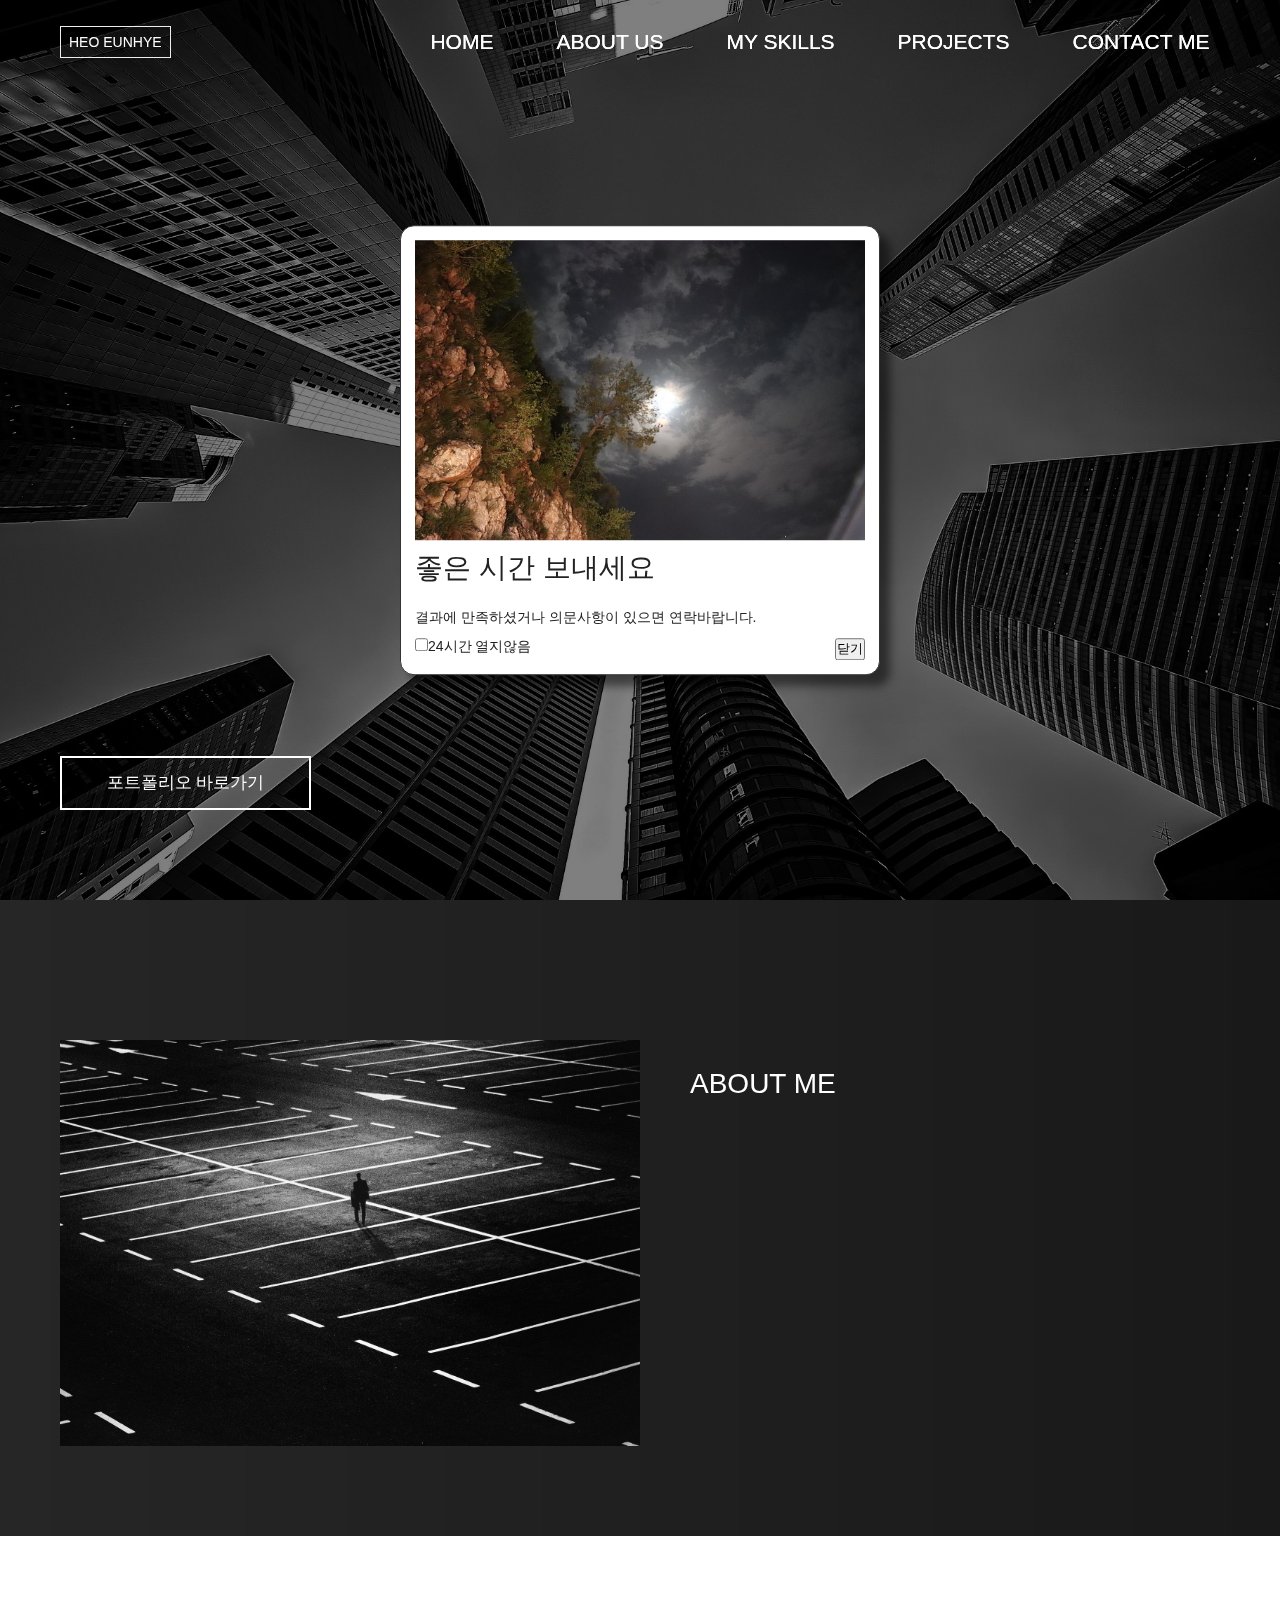
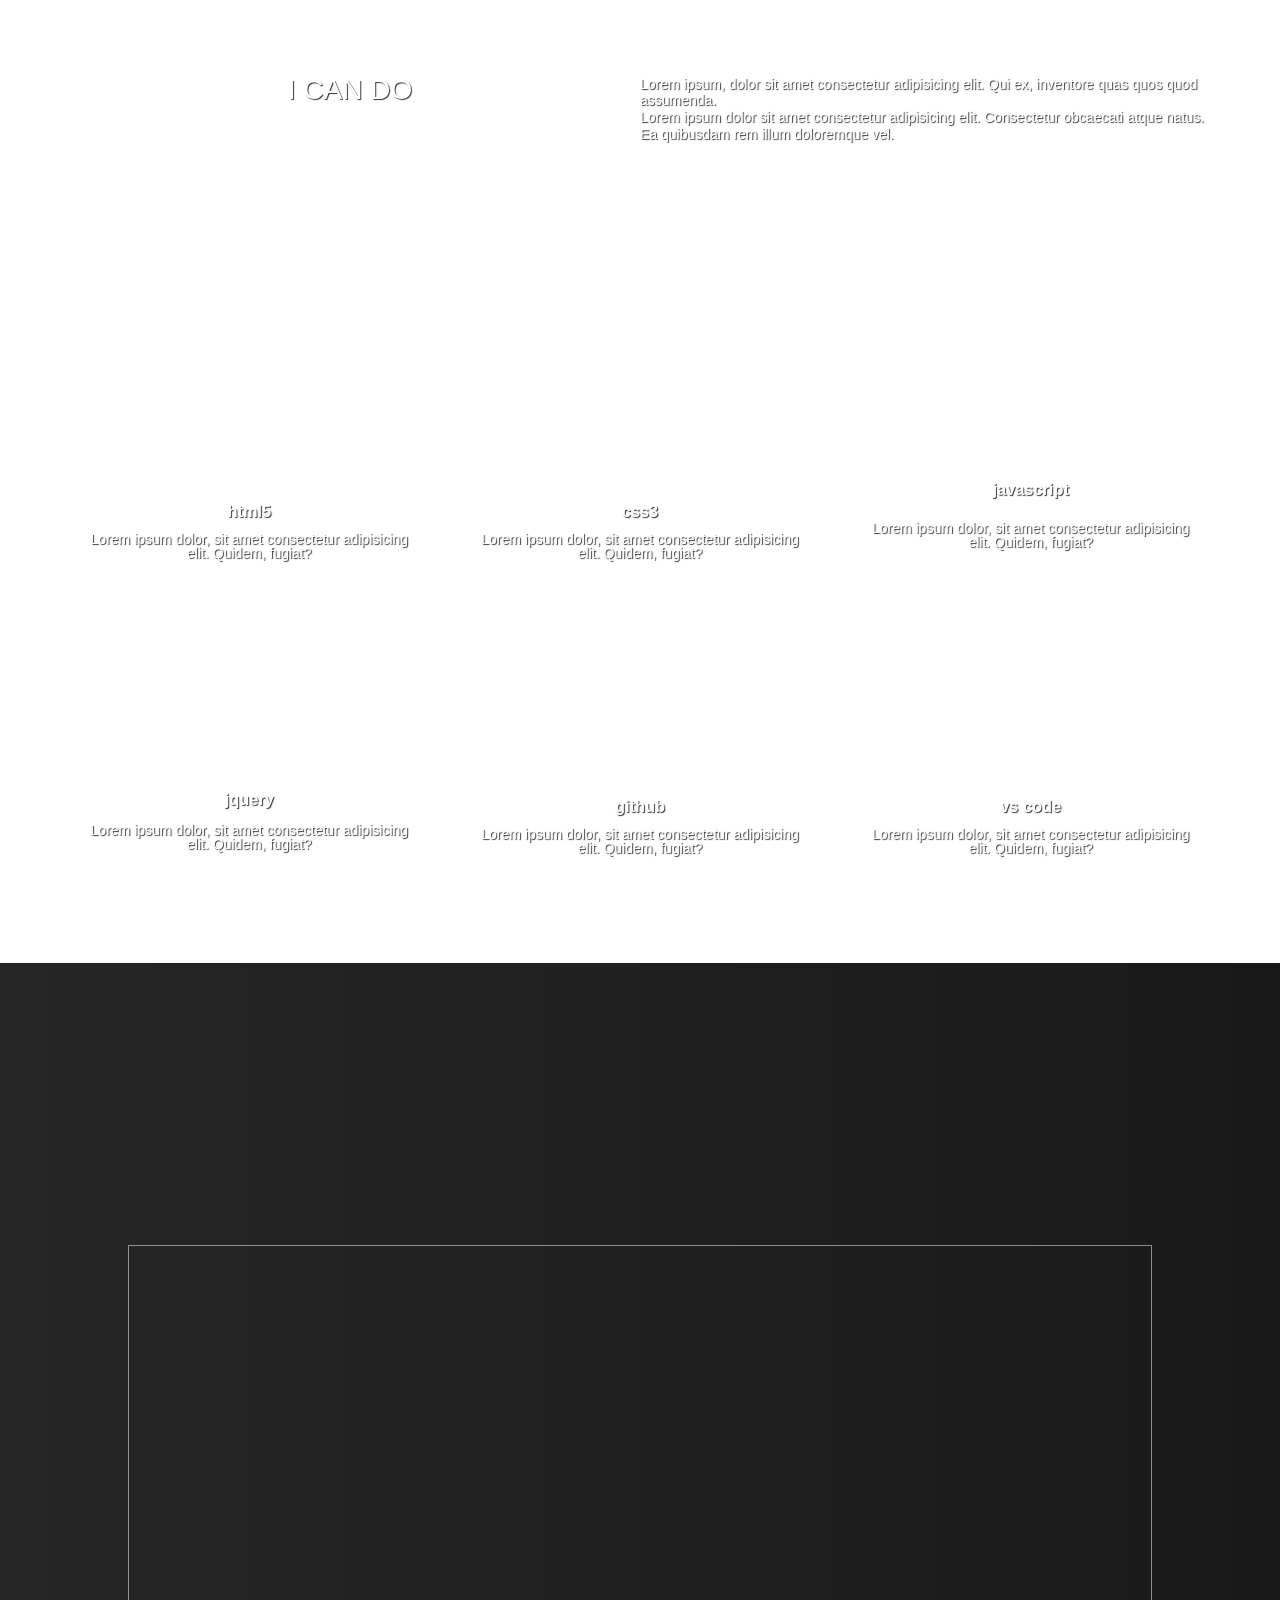
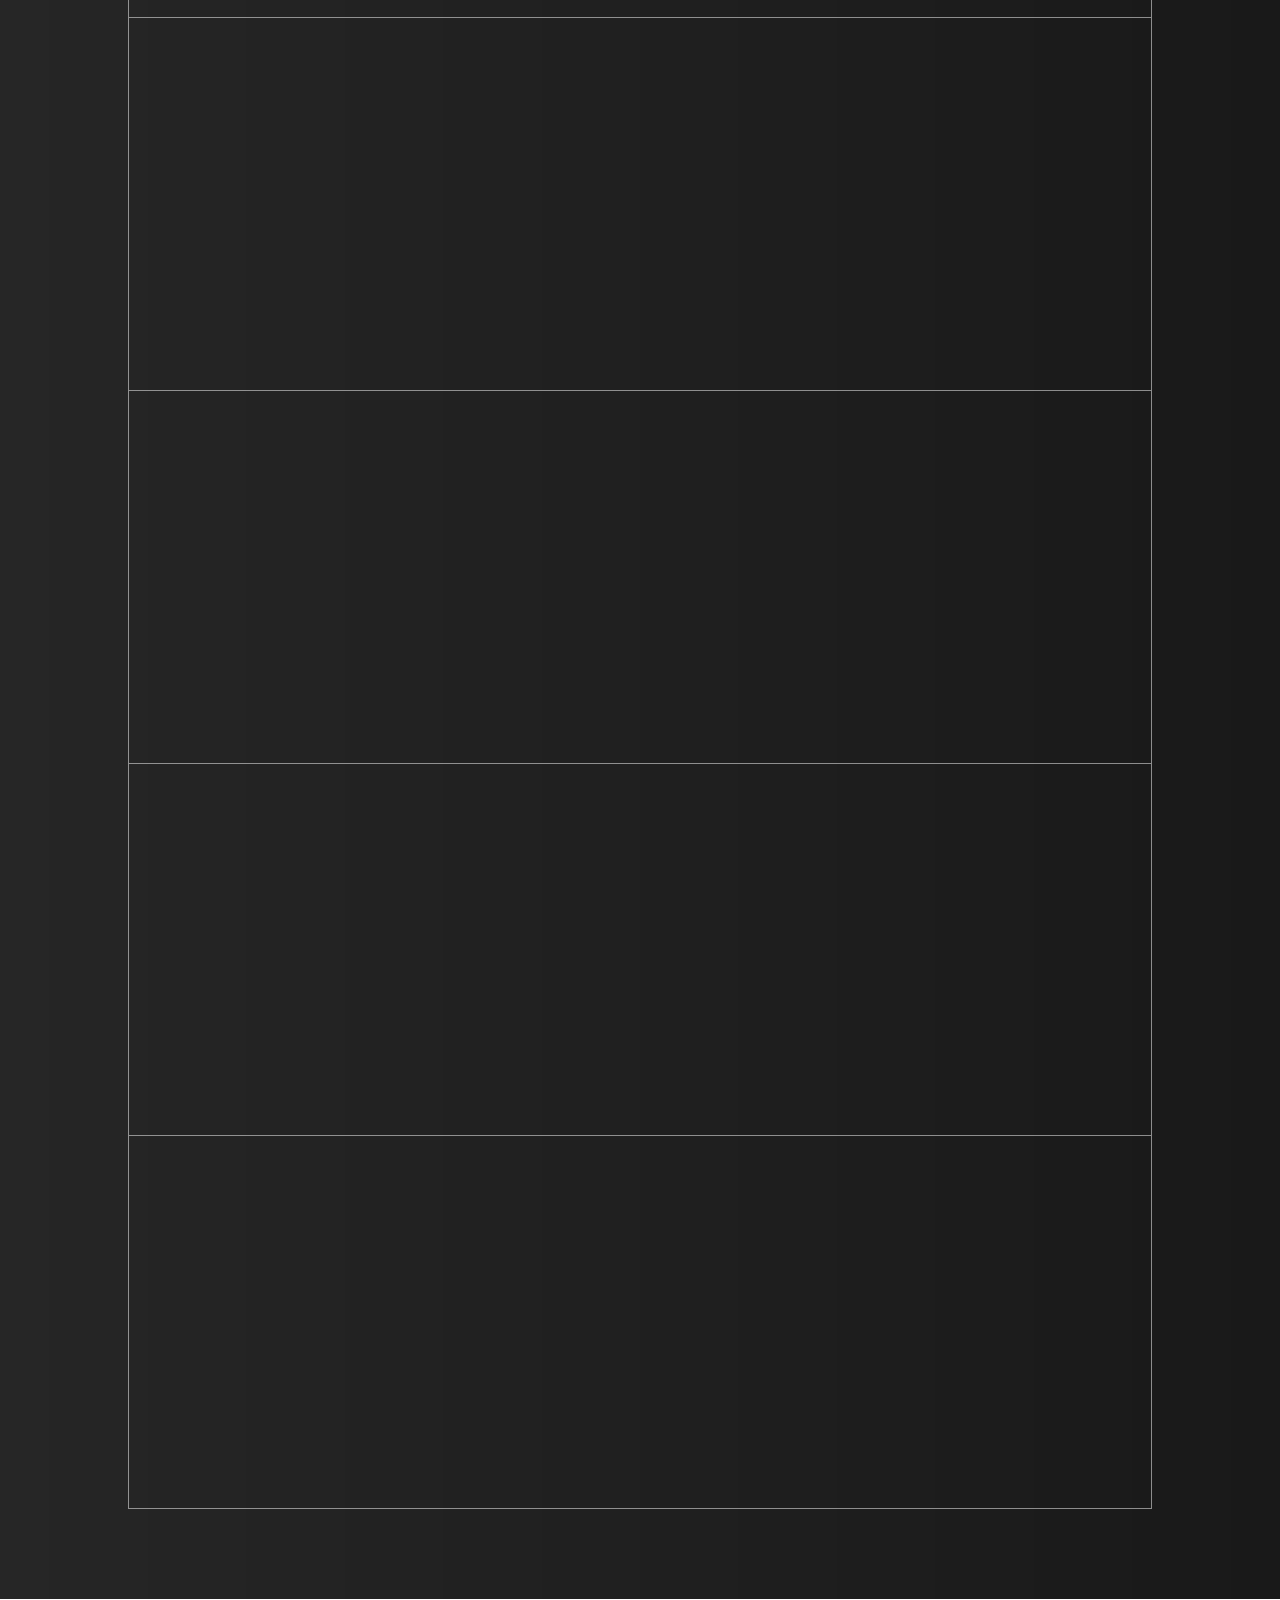
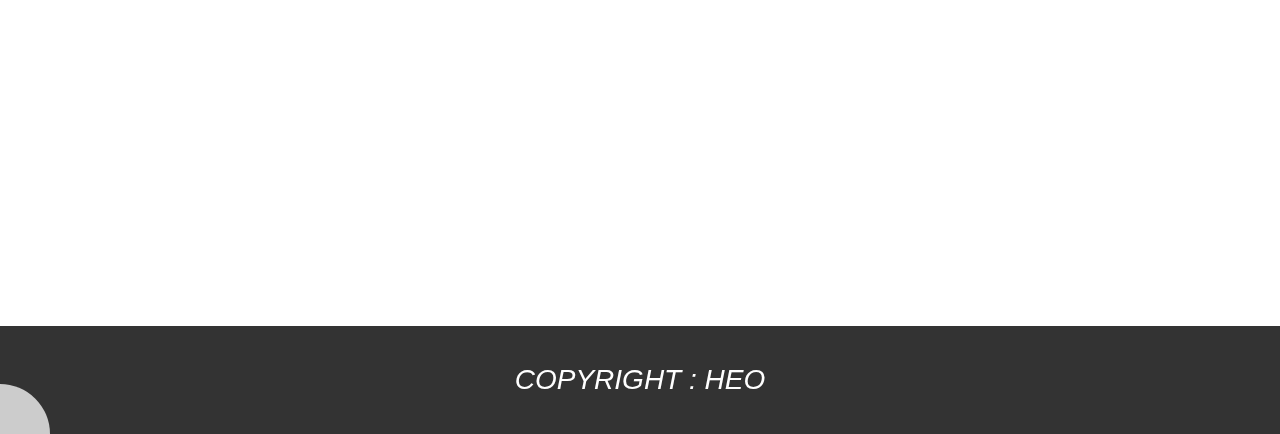
<file: index.html>
<!DOCTYPE html>
<html lang="ko">
<head>
    <meta charset="UTF-8">
    <meta http-equiv="X-UA-Compatible" content="IE=edge">
    <meta name="viewport" content="width=device-width, initial-scale=1.0">
    <title>HEH Portfolio</title>

    <!-- AOS CSS -->
    <link href="https://unpkg.com/aos@2.3.1/dist/aos.css" rel="stylesheet">

    <!-- reset -->
    <link rel="stylesheet" href="./css/reset.css">

    <!-- 기본 -->
    <link rel="stylesheet" href="./css/basic.css">

    <!-- 560이상 -->
    <link rel="stylesheet" href="./css/m-mo.css">

    <!-- 768이상 -->
    <link rel="stylesheet" href="./css/l-mo.css">

    <!-- 940이상 -->
    <link rel="stylesheet" href="./css/lap.css">

    <!-- 1200이상 -->
    <link rel="stylesheet" href="./css/desk.css">

    <!-- 1440이상 -->
    <link rel="stylesheet" href="./css/4k.css">
    
</head>
<body>
    <!-- 스킵메뉴 -->
    <section class="skip-menu">
        <a href="#home">home</a>
        <a href="#about">about us</a>
        <a href="#skills">my skills</a>
        <a href="#projects">projects</a>
        <a href="#contact">contact me</a>
    </section>
    <!-- 팝업  -->
    <section class="popup-cookie dis-none" id="popup-cookie">
        <div class="in">
            <div class="img-box">
                <img src="./images/popup.jpg" alt="팝업이미지">
            </div>
            <h2>좋은 시간 보내세요</h2>
            <p>결과에 만족하셨거나 의문사항이 있으면 연락바랍니다.</p>
            <label><input type="checkbox" id="chk01">24시간 열지않음</label>
            <button type="button" id="btn-popup">닫기</button>
        </div>
    </section>

    <section class="wrapper">
        <header class="header" id="home">
            <div class="container">
                <div class="in">
                    <h1><a href="./index.html" title="클릭하면 시작페이지로 이동">heo eunhye</a></h1>
                    <nav>
                        <div class="btn-nav" id="tgl-nav" title="클릭하면 내비보임">
                            <div class="line">라인</div>
                            <div class="line">라인</div>
                            <div class="line">라인</div>
                        </div>
                        <div class="main-nav-container">
                            <ul id="main-nav">
                                <li data-after="home"><a href="#intro">home</a></li>
                                <li data-after="about us"><a href="#about">about us</a></li>
                                <li data-after="my skills"><a href="#skills">my skills</a></li>
                                <li data-after="projects"><a href="#projects">projects</a></li>
                                <li data-after="contact me"><a href="#contact">contact me</a></li>
                            </ul>
                        </div>
                    </nav>
                </div>
            </div>
        </header>
        <section class="sec intro" id="intro">
            <div class="container">
                <h2>intro</h2>
                <div class="intro-left">
                    <p>안녕하세요!</p>  
                    <p>성실과 열정으로 준비된 신입</p>
                    <p>웹 퍼블시셔 & 프론트엔드 개발자</p>
                    <p>허은혜입니다.</p>
                    <p><a href="#projects">포트폴리오 바로가기</a></p>
                </div>
                <div class="intro-right">
                    <p>port</p>
                    <p>folio</p>
                </div>
            </div>
        </section>
        <section class="sec about" id="about">
            <div class="container">
                <h2>about me</h2>
                <div class="in">
                    <div class="about-img img-box">
                        <img src="./images/img-about.jpg" alt="about me">
                    </div>
                    <div class="about-txt">
                        <h3>about me</h3>
                        <div class="txt01" data-aos="fade-up" data-aos-duration="1000" data-aos-delay="0">
                            <h4>자기개발을 하는 사람</h4>
                            <p>Lorem ipsum dolor sit amet consectetur adipisicing elit. Ipsam, mollitia?</p>
                        </div>
                        <div class="txt02" data-aos="fade-up" data-aos-duration="1000" data-aos-delay="300">
                            <h4>삶의 가치를 아는 사람</h4>
                            <p>Lorem ipsum dolor sit amet consectetur adipisicing elit. Sint aliquam quibusdam dolorem.</p>
                        </div>
                        <div class="txt03" data-aos="fade-up" data-aos-duration="1000" data-aos-delay="600">
                            <h4>약속의 중요성을 아는 사람</h4>
                            <p>Lorem ipsum dolor, sit amet consectetur adipisicing elit. Perspiciatis, expedita obcaecati.</p>
                        </div>
                        <div class="txt04" data-aos="fade-up" data-aos-duration="1000" data-aos-delay="900">
                            <h4>아는것이 아닌 할수 있는 사람</h4>
                            <p>Lorem ipsum dolor sit amet consectetur adipisicing elit.</p>
                        </div>
                    </div>
                </div>
            </div>
        </section>
        <section class="sec skills" id="skills">
            <div class="container">
                <h2>skills</h2>
                <div class="in">
                    <div class="skills-top skills-left">
                        <h3>i can do</h3>
                        <p>
                            Lorem ipsum, dolor sit amet consectetur adipisicing elit. Qui ex, inventore quas quos quod assumenda.
                            <br>
                            Lorem ipsum dolor sit amet consectetur adipisicing elit. Consectetur obcaecati atque natus. Ea quibusdam rem illum doloremque vel.
                        </p>
                        <p>Lorem ipsum dolor sit amet consectetur adipisicing.</p>
                    </div>
                    <div class="skills-bottom skills-right">
                        <ul>
                            <li>
                                <h3>html5</h3>
                                <div class="img-box">                                
                                    <svg xmlns="http://www.w3.org/2000/svg" viewBox="0 0 384 512">
                                        <path d="M0 32l34.9 395.8L191.5 480l157.6-52.2L384 32H0zm308.2 127.9H124.4l4.1 49.4h175.6l-13.6 148.4-97.9 27v.3h-1.1l-98.7-27.3-6-75.8h47.7L138 320l53.5 14.5 53.7-14.5 6-62.2H84.3L71.5 112.2h241.1l-4.4 47.7z"/>
                                    </svg>
                                </div>
                                <p>Lorem ipsum dolor, sit amet consectetur adipisicing elit. Quidem, fugiat?</p>
                            </li>
                            <li>
                                <h3>css3</h3>
                                <div class="img-box">                                
                                    <svg xmlns="http://www.w3.org/2000/svg" viewBox="0 0 384 512">
                                        <path d="M0 32l34.9 395.8L192 480l157.1-52.2L384 32H0zm313.1 80l-4.8 47.3L193 208.6l-.3.1h111.5l-12.8 146.6-98.2 28.7-98.8-29.2-6.4-73.9h48.9l3.2 38.3 52.6 13.3 54.7-15.4 3.7-61.6-166.3-.5v-.1l-.2.1-3.6-46.3L193.1 162l6.5-2.7H76.7L70.9 112h242.2z"/>                                    </svg>
                                    </svg>  
                                </div>
                                <p>Lorem ipsum dolor, sit amet consectetur adipisicing elit. Quidem, fugiat?</p>
                            </li>
                            <li>
                                <h3>javascript</h3>
                                <div class="img-box">                                
                                    <svg xmlns="http://www.w3.org/2000/svg" viewBox="0 0 448 512">
                                        <path d="M0 32v448h448V32H0zm243.8 349.4c0 43.6-25.6 63.5-62.9 63.5-33.7 0-53.2-17.4-63.2-38.5l34.3-20.7c6.6 11.7 12.6 21.6 27.1 21.6 13.8 0 22.6-5.4 22.6-26.5V237.7h42.1v143.7zm99.6 63.5c-39.1 0-64.4-18.6-76.7-43l34.3-19.8c9 14.7 20.8 25.6 41.5 25.6 17.4 0 28.6-8.7 28.6-20.8 0-14.4-11.4-19.5-30.7-28l-10.5-4.5c-30.4-12.9-50.5-29.2-50.5-63.5 0-31.6 24.1-55.6 61.6-55.6 26.8 0 46 9.3 59.8 33.7L368 290c-7.2-12.9-15-18-27.1-18-12.3 0-20.1 7.8-20.1 18 0 12.6 7.8 17.7 25.9 25.6l10.5 4.5c35.8 15.3 55.9 31 55.9 66.2 0 37.8-29.8 58.6-69.7 58.6z"/>
                                    </svg>                                
                                </div>
                                <p>Lorem ipsum dolor, sit amet consectetur adipisicing elit. Quidem, fugiat?</p>
                            </li>
                            <li>
                                <h3>jquery</h3>
                                <div class="img-box">                                
                                    <svg xmlns="http://www.w3.org/2000/svg" xmlns:xlink="http://www.w3.org/1999/xlink" viewBox="0 0 66 64" fill="#fff" fill-rule="evenodd" stroke="#000" stroke-linecap="round" stroke-linejoin="round">
                                        <use xlink:href="#A" x="1" y="1"/><symbol id="A" overflow="visible">
                                        <path d="M4.062 14.47c-5.66 8.14-4.96 18.728-.632 27.4.1.208.21.412.316.616l.2.39c.04.076.084.15.126.224.074.14.15.268.226.404l.414.708.236.388.48.75.204.316.694 1 .136.184a32.66 32.66 0 0 0 .632.84l.24.304.584.72.224.268c.266.314.54.626.814.93.028.03.04.04.048.052l.828.872.266.268.66.648.27.26a34.11 34.11 0 0 0 .906.824l.992.84.34.272.686.536.366.28.77.552.36.254c.246.17.496.332.748.494l.324.216a41.46 41.46 0 0 0 1.17.716l.324.2.88.492c.16.086.324.168.486.25l.628.326.146.07.26.124.996.46.21.094c.385.167.772.328 1.162.482l.28.112 1.096.406.14.048a43.45 43.45 0 0 0 1.22.4l.296.088c.4.126.832.28 1.26.356 27.388 4.994 35.34-16.46 35.34-16.46-6.68 8.704-18.54 11-29.8 8.444-.426-.096-.84-.228-1.254-.352l-.312-.094c-.405-.124-.808-.256-1.208-.394l-.166-.06-1.064-.394-.3-.12a30.23 30.23 0 0 1-1.15-.48l-.23-.1-.97-.452-.28-.134c-.252-.12-.5-.254-.75-.4l-.5-.26c-.304-.16-.6-.332-.9-.504l-.304-.17c-.394-.232-.784-.471-1.17-.716-.106-.068-.21-.14-.316-.21l-.832-.554c-.092-.06-.2-.128-.268-.188l-.788-.57-.35-.264-.71-.556-.316-.254-.884-.746c-.032-.028-.066-.055-.1-.08l-.93-.846-.26-.252-.664-.66-.26-.26a16.05 16.05 0 0 1-.8-.868c-.014-.014-.028-.028-.04-.044-.283-.311-.561-.627-.832-.948l-.2-.26-.6-.74-.2-.274-.692-.92c-6.276-8.504-8.52-20.26-3.532-29.9m13.16-1.25c-4.096 5.894-3.874 13.8-.68 20.016.535 1.048 1.141 2.058 1.812 3.024.614.88 1.294 1.926 2.108 2.632.296.326.604.64.92.954l.24.24c.306.298.619.589.938.872.014.01.024.024.04.034.364.32.732.6 1.106.916l.248.194c.375.289.758.569 1.148.838l.034.024c.172.12.348.23.524.346.084.054.164.112.248.164a23.2 23.2 0 0 0 .85.52l.12.07.752.4c.088.05.2.092.268.14l.526.272c.026.014.054.024.08.036.361.18.726.35 1.096.51l.24.1a28.34 28.34 0 0 0 .9.364l.384.14.826.286.374.12c.394.12.8.28 1.194.346 21.146 3.504 26.028-12.8 26.028-12.8-4.4 6.34-12.92 9.36-22.016 7-.402-.106-.801-.221-1.198-.346-.12-.036-.24-.076-.36-.116l-.84-.288-.4-.14c-.302-.117-.602-.238-.9-.364l-.244-.1a25.14 25.14 0 0 1-1.104-.512l-.554-.28-.32-.164c-.235-.128-.469-.259-.7-.394l-.168-.094c-.286-.168-.569-.341-.848-.52-.086-.054-.17-.114-.256-.17l-.55-.364c-.387-.268-.768-.547-1.14-.836l-.26-.2c-4-3.144-7.136-7.44-8.636-12.308-1.572-5.05-1.234-10.72 1.49-15.32m11.464-.366c-2.412 3.57-2.652 7.966-.976 11.89 1.766 4.166 5.386 7.432 9.612 9l.524.2.232.072.754.2c11.676 2.256 14.84-5.992 15.686-7.206-2.774 3.994-7.436 4.952-13.156 3.564-.452-.11-.948-.274-1.384-.428a16.92 16.92 0 0 1-1.644-.682c-1.017-.489-1.982-1.078-2.882-1.758C38.074 13.46 34.894 6.032 38.234 0" stroke="none" fill-rule="nonzero"/></symbol>
                                    </svg>
                                </div>
                                <p>Lorem ipsum dolor, sit amet consectetur adipisicing elit. Quidem, fugiat?</p>
                            </li>
                            <li>
                                <h3>github</h3>
                                <div class="img-box">                                                      
                                    <svg xmlns="http://www.w3.org/2000/svg" viewBox="0 0 496 512">
                                        <path d="M165.9 397.4c0 2-2.3 3.6-5.2 3.6-3.3.3-5.6-1.3-5.6-3.6 0-2 2.3-3.6 5.2-3.6 3-.3 5.6 1.3 5.6 3.6zm-31.1-4.5c-.7 2 1.3 4.3 4.3 4.9 2.6 1 5.6 0 6.2-2s-1.3-4.3-4.3-5.2c-2.6-.7-5.5.3-6.2 2.3zm44.2-1.7c-2.9.7-4.9 2.6-4.6 4.9.3 2 2.9 3.3 5.9 2.6 2.9-.7 4.9-2.6 4.6-4.6-.3-1.9-3-3.2-5.9-2.9zM244.8 8C106.1 8 0 113.3 0 252c0 110.9 69.8 205.8 169.5 239.2 12.8 2.3 17.3-5.6 17.3-12.1 0-6.2-.3-40.4-.3-61.4 0 0-70 15-84.7-29.8 0 0-11.4-29.1-27.8-36.6 0 0-22.9-15.7 1.6-15.4 0 0 24.9 2 38.6 25.8 21.9 38.6 58.6 27.5 72.9 20.9 2.3-16 8.8-27.1 16-33.7-55.9-6.2-112.3-14.3-112.3-110.5 0-27.5 7.6-41.3 23.6-58.9-2.6-6.5-11.1-33.3 2.6-67.9 20.9-6.5 69 27 69 27 20-5.6 41.5-8.5 62.8-8.5s42.8 2.9 62.8 8.5c0 0 48.1-33.6 69-27 13.7 34.7 5.2 61.4 2.6 67.9 16 17.7 25.8 31.5 25.8 58.9 0 96.5-58.9 104.2-114.8 110.5 9.2 7.9 17 22.9 17 46.4 0 33.7-.3 75.4-.3 83.6 0 6.5 4.6 14.4 17.3 12.1C428.2 457.8 496 362.9 496 252 496 113.3 383.5 8 244.8 8zM97.2 352.9c-1.3 1-1 3.3.7 5.2 1.6 1.6 3.9 2.3 5.2 1 1.3-1 1-3.3-.7-5.2-1.6-1.6-3.9-2.3-5.2-1zm-10.8-8.1c-.7 1.3.3 2.9 2.3 3.9 1.6 1 3.6.7 4.3-.7.7-1.3-.3-2.9-2.3-3.9-2-.6-3.6-.3-4.3.7zm32.4 35.6c-1.6 1.3-1 4.3 1.3 6.2 2.3 2.3 5.2 2.6 6.5 1 1.3-1.3.7-4.3-1.3-6.2-2.2-2.3-5.2-2.6-6.5-1zm-11.4-14.7c-1.6 1-1.6 3.6 0 5.9 1.6 2.3 4.3 3.3 5.6 2.3 1.6-1.3 1.6-3.9 0-6.2-1.4-2.3-4-3.3-5.6-2z"/>
                                    </svg>                               
                                </div>
                                <p>Lorem ipsum dolor, sit amet consectetur adipisicing elit. Quidem, fugiat?</p>
                            </li>
                            <li>
                                <h3>vs code</h3>
                                <div class="img-box">                                                      
                                    <svg xmlns="http://www.w3.org/2000/svg" viewBox="0 0 496 512">
                                        <path d="M165.9 397.4c0 2-2.3 3.6-5.2 3.6-3.3.3-5.6-1.3-5.6-3.6 0-2 2.3-3.6 5.2-3.6 3-.3 5.6 1.3 5.6 3.6zm-31.1-4.5c-.7 2 1.3 4.3 4.3 4.9 2.6 1 5.6 0 6.2-2s-1.3-4.3-4.3-5.2c-2.6-.7-5.5.3-6.2 2.3zm44.2-1.7c-2.9.7-4.9 2.6-4.6 4.9.3 2 2.9 3.3 5.9 2.6 2.9-.7 4.9-2.6 4.6-4.6-.3-1.9-3-3.2-5.9-2.9zM244.8 8C106.1 8 0 113.3 0 252c0 110.9 69.8 205.8 169.5 239.2 12.8 2.3 17.3-5.6 17.3-12.1 0-6.2-.3-40.4-.3-61.4 0 0-70 15-84.7-29.8 0 0-11.4-29.1-27.8-36.6 0 0-22.9-15.7 1.6-15.4 0 0 24.9 2 38.6 25.8 21.9 38.6 58.6 27.5 72.9 20.9 2.3-16 8.8-27.1 16-33.7-55.9-6.2-112.3-14.3-112.3-110.5 0-27.5 7.6-41.3 23.6-58.9-2.6-6.5-11.1-33.3 2.6-67.9 20.9-6.5 69 27 69 27 20-5.6 41.5-8.5 62.8-8.5s42.8 2.9 62.8 8.5c0 0 48.1-33.6 69-27 13.7 34.7 5.2 61.4 2.6 67.9 16 17.7 25.8 31.5 25.8 58.9 0 96.5-58.9 104.2-114.8 110.5 9.2 7.9 17 22.9 17 46.4 0 33.7-.3 75.4-.3 83.6 0 6.5 4.6 14.4 17.3 12.1C428.2 457.8 496 362.9 496 252 496 113.3 383.5 8 244.8 8zM97.2 352.9c-1.3 1-1 3.3.7 5.2 1.6 1.6 3.9 2.3 5.2 1 1.3-1 1-3.3-.7-5.2-1.6-1.6-3.9-2.3-5.2-1zm-10.8-8.1c-.7 1.3.3 2.9 2.3 3.9 1.6 1 3.6.7 4.3-.7.7-1.3-.3-2.9-2.3-3.9-2-.6-3.6-.3-4.3.7zm32.4 35.6c-1.6 1.3-1 4.3 1.3 6.2 2.3 2.3 5.2 2.6 6.5 1 1.3-1.3.7-4.3-1.3-6.2-2.2-2.3-5.2-2.6-6.5-1zm-11.4-14.7c-1.6 1-1.6 3.6 0 5.9 1.6 2.3 4.3 3.3 5.6 2.3 1.6-1.3 1.6-3.9 0-6.2-1.4-2.3-4-3.3-5.6-2z"/>
                                    </svg>                                           
                                </div>
                                <p>Lorem ipsum dolor, sit amet consectetur adipisicing elit. Quidem, fugiat?</p>
                            </li>
                        </ul>
                    </div>

                </div>
            </div>
        </section>
        <section class="sec projects" id="projects">
            <div class="container">
                <h2>projects</h2>
                <div class="in">
                    <h3>
                        <span data-aos="fade-right" data-aos-delay="300">my</span>
                        <span data-aos="fade-right" data-aos-delay="600">web</span> 
                        <span data-aos="fade-right" data-aos-delay="900">portfolio</span>  
                    </h3>
                    <div class="all-projects">
                        <ul>
                            <li>
                                <div class="project-img" data-aos="fade-left">
                                    <div class="img-box"><img src="./images/img-megabox.jpg" alt="메가박스"></div>
                                </div>
                                <div class="project-content" data-aos="fade-right">
                                    <div class="project-tit">
                                        <h4>megabox</h4>
                                    </div>
                                    <div class="project-txt">
                                        <p>
                                            <span>#반응형#리뉴얼#제작기간7일#참여율100%</span>
                                            <br>
                                            <span>최신 고정형 웹페이지를 반응형으로 리뉴얼하였습니다. 고전적인 float, block, inline을 이용한 레이아웃을 최신 트렌드인 flex container를 이용하여 사이트 특성에 맞도록 제작하였습니다.</span>
                                        </p>
                                    </div>
                                    <div class="project-btn">
                                        <div class="btn-source">
                                            <a href="https://github.com/jurin2/megabox" target="_blank">소스보기</a>
                                        </div>
                                        <div class="btn-doc">
                                            <a href="#" target="_blank">기획안보기</a>
                                        </div>
                                        <div class="btn-site">
                                            <a href="https://jurin2.github.io/megabox/" target="_blank">바로가기</a>
                                        </div>
                                    </div>
                                </div>
                            </li>
                            <li>
                                <div class="project-img" data-aos="fade-left">
                                    <div class="img-box"><img src="./images/img-paiks.jpg" alt="빽다방"></div>
                                </div>
                                <div class="project-content" data-aos="fade-right">
                                    <div class="project-tit">
                                        <h4>paik's coffee</h4>
                                    </div>
                                    <div class="project-txt">
                                        <p>
                                            Lorem, ipsum dolor sit amet consectetur adipisicing elit. Cum eos minima ratione nesciunt soluta! Eligendi repellat iusto nulla. Ut velit saepe porro repellat. Recusandae iste totam quia minus voluptatem facere.
                                        </p>
                                    </div>
                                    <div class="project-btn">
                                        <div class="btn-source">
                                            <a href="https://github.com/jurin2/paikdabang" target="_blank">소스보기</a>
                                        </div>
                                        <div class="btn-doc">
                                            <a href="#" target="_blank">기획안보기</a>
                                        </div>
                                        <div class="btn-site">
                                            <a href="https://jurin2.github.io/paikdabang/" target="_blank">바로가기</a>
                                        </div>
                                    </div>
                                </div>
                            </li>
                            <li>
                                <div class="project-img" data-aos="fade-left">
                                    <div class="img-box"><img src="./images/img-indigo.jpg" alt="인디고"></div>
                                </div>
                                <div class="project-content" data-aos="fade-right">
                                    <div class="project-tit">
                                        <h4>indigo</h4>
                                    </div>
                                    <div class="project-txt">
                                        <p>
                                            Lorem, ipsum dolor sit amet consectetur adipisicing elit. Cum eos minima ratione nesciunt soluta! Eligendi repellat iusto nulla. Ut velit saepe porro repellat. Recusandae iste totam quia minus voluptatem facere.
                                        </p>
                                    </div>
                                    <div class="project-btn">
                                        <div class="btn-source">
                                            <a href="https://github.com/jurin2/indigo_m" target="_blank">소스보기</a>
                                        </div>
                                        <div class="btn-doc">
                                            <a href="#" target="_blank">기획안보기</a>
                                        </div>
                                        <div class="btn-site">
                                            <a href="https://jurin2.github.io/indigo_m/" target="_blank">바로가기</a>
                                        </div>
                                    </div>
                                </div>
                            </li>
                            <li>
                                <div class="project-img" data-aos="fade-left">
                                    <div class="img-box"><img src="./images/img-hollys.jpg" alt="할리스커피"></div>
                                </div>
                                <div class="project-content" data-aos="fade-right">
                                    <div class="project-tit">
                                        <h4>hollys</h4>
                                    </div>
                                    <div class="project-txt">
                                        <p>
                                            Lorem, ipsum dolor sit amet consectetur adipisicing elit. Cum eos minima ratione nesciunt soluta! Eligendi repellat iusto nulla. Ut velit saepe porro repellat. Recusandae iste totam quia minus voluptatem facere.
                                        </p>
                                    </div>
                                    <div class="project-btn">
                                        <div class="btn-source">
                                            <a href="https://github.com/jurin2/hollys" target="_blank">소스보기</a>
                                        </div>
                                        <div class="btn-doc">
                                            <a href="#" target="_blank">기획안보기</a>
                                        </div>
                                        <div class="btn-site">
                                            <a href="https://jurin2.github.io/hollys/" target="_blank">바로가기</a>
                                        </div>
                                    </div>
                                </div>
                            </li>
                            <li>
                                <div class="project-img" data-aos="fade-left">
                                    <div class="img-box"><img src="./images/img-travel.jpg" alt="트래버"></div>
                                </div>
                                <div class="project-content" data-aos="fade-right">
                                    <div class="project-tit">
                                        <h4>travel</h4>
                                    </div>
                                    <div class="project-txt">
                                        <p>
                                            Lorem, ipsum dolor sit amet consectetur adipisicing elit. Cum eos minima ratione nesciunt soluta! Eligendi repellat iusto nulla. Ut velit saepe porro repellat. Recusandae iste totam quia minus voluptatem facere.
                                        </p>
                                    </div>
                                    <div class="project-btn">
                                        <div class="btn-source">
                                            <a href="https://github.com/jurin2/travel" target="_blank">소스보기</a>
                                        </div>
                                        <div class="btn-doc">
                                            <a href="#" target="_blank">기획안보기</a>
                                        </div>
                                        <div class="btn-site">
                                            <a href="https://jurin2.github.io/travel/" target="_blank">바로가기</a>
                                        </div>
                                    </div>
                                </div>
                            </li>
                            
                        </ul>
                    </div>
                </div>
            </div>
        </section>
        <section class="sec contact" id="contact">
            <div class="container">
                <h2 data-aos="fade-left">contact</h2>
                <div class="in">
                    <div class="contact-box phone" data-aos="flip-left">
                        <h3>Phone</h3>
                        <p>010-1111-2222</p>
                    </div>
                    <div class="contact-box e-mail" data-aos="flip-left">
                        <h3>E-mail</h3>
                        <p>kk111@naver.com</p>
                    </div>
                    <div class="contact-box address" data-aos="flip-left">
                        <h3>address</h3>
                        <p>인천광역시 남동구 000-000</p>
                    </div>
                </div>
            </div>
        </section>
        <footer class="footer">
            <div class="container">
                <h2>footer</h2>
                <address>COPYRIGHT : HEO</address>
            </div>
        </footer>
    </section>
    <section class="page-bottom">
        <div class="container">
            <div class="in">
                <ul>
                    <li>
                        <a href="#intro">home</a>
                    </li>
                    <li>
                        <a href="#about">about</a>
                    </li>
                    <li>
                        <a href="#skills">skills</a>
                    </li>
                    <li>
                        <a href="#projects">projects</a>
                    </li>
                </ul>
            </div>
        </div>
    </section>
    <div class="mouse-cursor" id="msCursor"></div>

    <!-- 스크립트 -->
    <script src="https://unpkg.com/aos@2.3.1/dist/aos.js"></script>
    <script src="./js/my-object.js"></script>
    <script src="./js/cookie.js"></script>
    <script>
        AOS.init();

        // 전역변수
        let popupEl = document.getElementById('popup-cookie');
        let chk01 = document.getElementById('chk01');
        let btnPopup = document.getElementById('btn-popup');
        let tglNav = document.getElementById('tgl-nav');     
        
        

        // 팝업닫기 이벤트
        btnPopup.addEventListener('click',()=>{
            popupEl.classList.add('dis-none');
            if(chk01.checked){
                setCookie('mainPopup','hidden',1);
            }
        });

        // 팝업
        popup();

        // 네비게이션 show/close
        tglNav.addEventListener('click',function(){
            let navEls = document.querySelectorAll('#main-nav a');
            let mainNavEl = document.querySelector('.main-nav-container');
            let wrapperEl = document.querySelector('.wrapper');
            let mainNavState = mainNavEl.classList.contains('lock');
            if(mainNavState){
                myObj.unLock(mainNavEl);
                myObj.unLock(wrapperEl);
            }else{
                myObj.lock(mainNavEl);
                myObj.lock(wrapperEl);
                myObj.setNav(navEls,wrapperEl,mainNavEl);
            }
        })

       // 윈도우 리사이즈 이벤트
       window.addEventListener('resize',function(){
            let mainNavEl = document.querySelector('.main-nav-container');
            let wrapperEl = document.querySelector('.wrapper');
            if(window.innerWidth>=1200){
                myObj.unLock(mainNavEl);
                myObj.unLock(wrapperEl);
            }
        })

        // window scroll 이벤트
        window.addEventListener('scroll',function(){
            let hEl = document.querySelector('header');
            if(window.scrollY>10){
                myObj.lock(hEl);
            }else{
                myObj.unLock(hEl);
            }
        })

        // 마우스무브 이벤트
        window.addEventListener('mousemove',function(viewPage){
            let mouseX = viewPage.clientX;
            let mouseY = viewPage.clientY;
            let msCursor = document.getElementById('msCursor')
            console.log('x = ' + mouseX);
            console.log('y = ' + mouseY);
            msCursor.style.left = mouseX + 'px';
            msCursor.style.top = mouseY + 'px';
        })
        


        // FUNCTION
        function winWidth(){
            window.innerWidth;
        }
       

        // 팝업 보이기/감추기 함수
        function popup(){
            if(getCookie('mainPopup')!=='hidden'){
                popupEl.classList.remove('dis-none');
            }
        }

        // intro-left 애니메이션
        // let intLeftEl = document.querySelector('.intro-left');
        // intLeftEl.style.transform = 'translateY(200px)';
        // intLeftEl.style.opacity = '0';
        // intLeftEl.style.transition = '2s'
        // window.onscroll=function(){
        //     let winTop = window.scrollY;
        //     if(winTop>=50){
        //         intLeftEl.style.transform = 'translateY(0)';
        //         intLeftEl.style.opacity = '1';
        //     }
        // }



    </script>
</body>
</html>
</file>
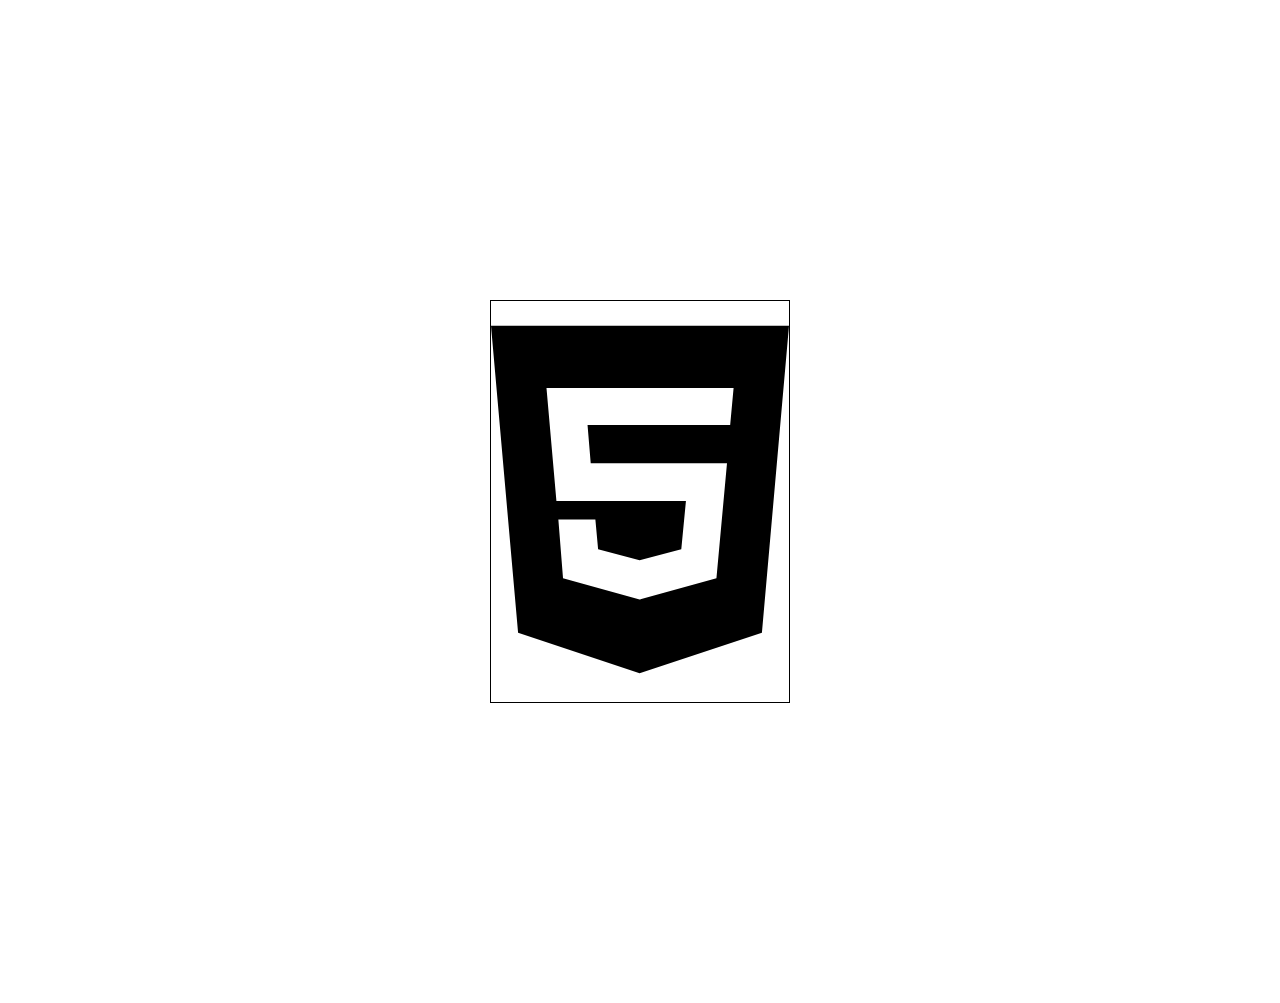
<file: tmp.html>
<!DOCTYPE html>
<html lang="ko">
<head>
    <meta charset="UTF-8">
    <meta http-equiv="X-UA-Compatible" content="IE=edge">
    <meta name="viewport" content="width=device-width, initial-scale=1.0">
    <title>Document</title>
    <style>
        img{width:100%;}
        .box{
            width:300px;
            margin:300px auto;
            position:relative;            
        }
        
        .box>div{
            backface-visibility:hidden;
            transition:1s;
            border:1px solid black;
        }
        .back-face{
            position:absolute;
            left:0;
            right:0;
            top:0;
            bottom:0;
            transform:rotateX(180deg);
        }
        .box:hover .front-face{
            transform:perspective(500px) rotateX(180deg);
        }
        .box:hover .back-face{
            transform:perspective(500px) rotateX(0deg);
        }
    </style>
</head>
<body>
    
    <div class="box">
        <div class="front-face">
            <div class="img-box"><img src="./images/html5.svg" alt="앞면이미지"></div>
        </div>
        <div class="back-face">
            <div class="txt-box">
                <h2>제목</h2>
                <p>Lorem ipsum dolor sit amet consectetur adipisicing elit. Repellendus minima iusto omnis ipsam veniam deleniti hic, animi esse possimus neque mollitia minus blanditiis dicta debitis quod. Reprehenderit consequuntur beatae earum.</p>
            </div>
        </div>
    </div>
</body>
</html>
</file>
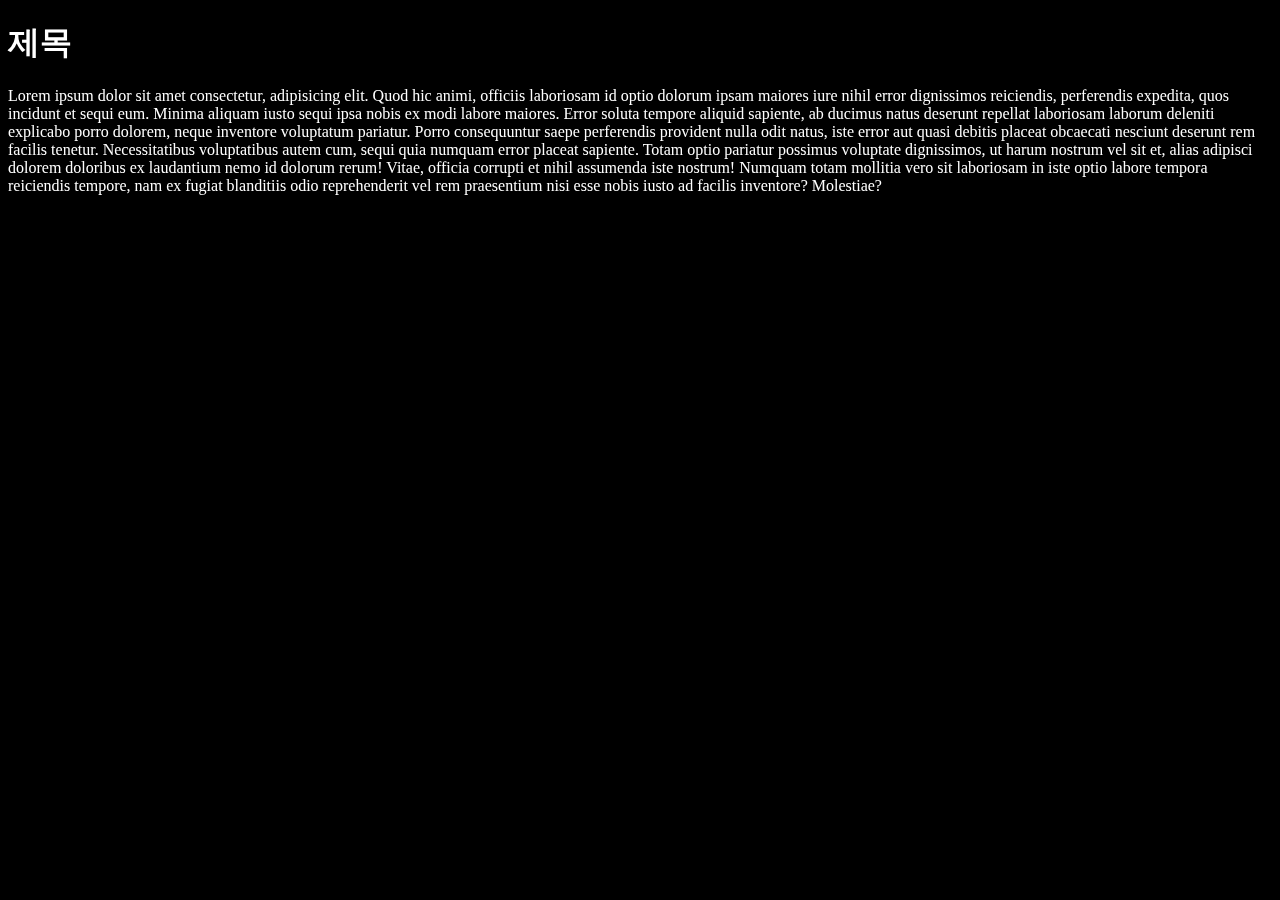
<file: tmp3.html>
<!DOCTYPE html>
<html lang="ko">
<head>
    <meta charset="UTF-8">
    <meta http-equiv="X-UA-Compatible" content="IE=edge">
    <meta name="viewport" content="width=device-width, initial-scale=1.0">
    <title>Document</title>
    <style>
        :root{
            cursor: none;
            color: #fff;
        }
        body{
            background-color: #000;
        }
        body.lock{
            cursor: none;
        }
        p{
            mix-blend-mode: difference;
        }
        .cursor{
            width: 100px;
            height: 100px;
            border-radius: 50%;
            background-color: #fff;

            position: fixed;
            left: -9999px;
            top: 0;
            transform: translate(-50%,-50%);

            mix-blend-mode: difference;
        }
    </style>
</head>
<body>
    <h1>제목</h1>
    <p>Lorem ipsum dolor sit amet consectetur, adipisicing elit. Quod hic animi, officiis laboriosam id optio dolorum ipsam maiores iure nihil error dignissimos reiciendis, perferendis expedita, quos incidunt et sequi eum.
    Minima aliquam iusto sequi ipsa nobis ex modi labore maiores. Error soluta tempore aliquid sapiente, ab ducimus natus deserunt repellat laboriosam laborum deleniti explicabo porro dolorem, neque inventore voluptatum pariatur.
    Porro consequuntur saepe perferendis provident nulla odit natus, iste error aut quasi debitis placeat obcaecati nesciunt deserunt rem facilis tenetur. Necessitatibus voluptatibus autem cum, sequi quia numquam error placeat sapiente.
    Totam optio pariatur possimus voluptate dignissimos, ut harum nostrum vel sit et, alias adipisci dolorem doloribus ex laudantium nemo id dolorum rerum! Vitae, officia corrupti et nihil assumenda iste nostrum!
    Numquam totam mollitia vero sit laboriosam in iste optio labore tempora reiciendis tempore, nam ex fugiat blanditiis odio reprehenderit vel rem praesentium nisi esse nobis iusto ad facilis inventore? Molestiae?</p>
    
    <div class="cursor"></div>

    <script>
        let myCursor = document.querySelector('.cursor');
        window.onmousemove = function(event){
            let fixedX = event.clientX;
            let fixedY = event.clientY;

            myCursor.style.display = 'block';
            myCursor.style.left = fixedX + 'px';
            myCursor.style.top = fixedY + 'px';
        }
    </script>
</body>
</html>
</file>
<file: css/basic.css>
@charset 'utf-8';


        /* 마우스커서 */
        .mouse-cursor{
            display: none;
            position:fixed;
            transform:translate(-50%,-50%);
            z-index:9995;

            width:100px;
            height:100px;
            border-radius:50%;
            background-color:#fff;
            mix-blend-mode:difference;
            pointer-events:none;
        }

        /* 공통스타일 */
        @import url('https://fonts.googleapis.com/css2?family=Montserrat:ital,wght@0,100;0,200;0,300;0,400;0,500;0,600;0,700;0,800;0,900;1,100;1,200;1,300;1,400;1,500;1,600;1,700;1,800;1,900&family=Noto+Sans+KR:wght@100;300;400;500;700;900&display=swap');
        @import url('https://fonts.googleapis.com/css2?family=Playfair+Display:ital,wght@0,400;0,500;0,600;0,700;0,800;0,900;1,400;1,500;1,600;1,700;1,800;1,900&display=swap');
        :root{
            scroll-behavior:smooth;
            width:100%;            
            font-family:'Montserrat','Noto Sans KR',sans-serif;
            font-weight:400;
            font-size:14px;
            color:#fff;
            line-height:1;
        }
        .wrapper{
            width: 100%;
            overflow: hidden;
        }
        .wrapper.lock{
            height: 100vh;
        }
        .sec{            
            padding:140px 0 90px;            
        }
        .container{
            width:100%;
            max-width:1960px;
            margin:0 auto;
            padding:0 12px;
        }
        h2{
            font-weight:500;
            font-size:2em;
            text-transform:uppercase;
        }


        /* 스킵메뉴 스타일 */
        .skip-menu a{
            position:fixed;
            left:50%;
            top:0;
            z-index:9999;
            transform:translate(-50%,-200%);
            border:2px solid #333;
            padding:6px 10px;
            background-color:#fff;
            font-size:1.5em;
            color:#333;            
        }
        .skip-menu a:focus{
            transform:translate(-50%,0);
        }
        .popup-cookie{
            position:fixed;
            left:0;
            right:0;
            top:0;
            bottom:0;
            z-index:9998;
            color: #222;
        }
        .popup-cookie.dis-none{
            display:none;
        }
        .popup-cookie .in{
            position:absolute;
            left:50%;
            top:50%;
            transform:translate(-50%,-50%);

            width:90%;
            max-width:480px;
            border:1px solid #333;
            padding:1em;
            border-radius:1em;
            background-color:#fff;
            box-shadow:10px 10px 10px rgba(0,0,0,0.5);

            display:flex;
            flex-flow:row wrap;
            justify-content:space-between;
        }
        .popup-cookie .in .img-box,
        .popup-cookie .in h2,
        .popup-cookie .in p{
            width:100%;
            margin-bottom:1em;
        }


        /* HEADER */
        .header{
            padding:20px 0;
            position:fixed;
            left:0;
            right:0;
            top:0;
            z-index:2;
            background-color:transparent;
            transition:0.3s;
        }
        .header.lock{
            background-color:#222;
        }
        .header .in{
            display:flex;
            flex-flow:row nowrap;
            justify-content: space-between;
            align-items:center;
        }
        h1{
            border: 1px solid #eee;
            padding: 8px;
            font-weight: 500;
            font-size: 1em;
            text-transform:uppercase;
        }
        .btn-nav{
            position:relative;
            z-index:9997;

            border:1px solid #eee;
            padding:5px;
            border-radius:4px; 
            cursor:pointer;           
        }
        .btn-nav::before{
            box-sizing:border;
            content:'';
            display:block;

            position:absolute;
            left:0;
            right:0;
            top:0;
            bottom:0;
 
            border:2px solid #fff; 
            animation-name:btn-nav-ani;
            animation-duration:1s;           
            animation-iteration-count:infinite;
        }
        .btn-nav .line{
            width:16px;
            height:1px;
            margin-bottom:5px;
            background-color:#eee;
            text-indent:-99999px;
        }
        .btn-nav.close .line{
            visibility:hidden;            
        }
        .btn-nav.close .line:nth-child(2){
            visibility:visible;            
        }
        .btn-nav .line:last-child{
            margin-bottom:0;
        }
        .main-nav-container{            
            position:fixed;
            left:100%;
            right:-100%;
            top:0;
            bottom:0;
            z-index:9996;
            padding: 60px 0;
            background-color:#222;
            transition:0.3s;

            display:flex;
            flex-flow:row nowrap;
            justify-content:center;
            align-items:stretch;
        }
        .main-nav-container.lock{
            left:0;
            right:0;
        }
        #main-nav{
            display: flex;
            flex-flow: column nowrap;
            align-items: center;
            overflow: auto;
        }
        #main-nav::-webkit-scrollbar{
            display: none;
        }
        #main-nav li{
            margin: 30px 0;
            border-bottom:1px solid transparent; 
            padding: 0.5em;
            font-weight:600;
            font-size:2em;
            text-transform:uppercase;
            position:relative;
            transition:border 0.3s;
        }     
        #main-nav li:hover{
            border-bottom-color:#fff;
        }
        #main-nav li a{
            position:relative;
            z-index:100;
        }                   
        #main-nav li::before{
            content:attr(data-after);
            display:block;            
        
            position:absolute;           
            top:50%;
            z-index:99;
            transform:translateY(-50%) scale(1);
            opacity:1;
        }
        #main-nav li:hover::before{
            animation-name:nav-ani01;  
            animation-duration:0.3s;
        }

        @keyframes nav-ani01{
            0%{
                transform:translateY(-50%) scale(1);
                opacity:1; 
                display:none;           
            }
            1%{
                display:block;
            }
            99%{
                transform:translateY(-50%) scale(20);
                opacity:0;
            }
            100%{
                display:none;
            }
            
        }
        @keyframes btn-nav-ani {
            0%{
                opacity:0;
                transform:scale(1.2);
            }
            10%{
                opacity:0;
                transform:scale(1.2);
            }
            11%{
                opacity:1;
                transform:scale(1.2);
            }
            100%{
                opacity:0;
                transform:scale(1.7);
            }
        }


        /* INTRO */
        .intro{
            position: relative;
            z-index:1;
            height:100vh;
            background-image:url(../images/bg-intro.jpg);
            background-repeat:no-repeat;
            background-position:center;
            background-size:cover;
            background-attachment:fixed;
        }
        .intro::before{
            content:'';
            display:block;
            position:absolute;
            left:0;
            right:0;
            top:0;
            bottom:0;
            z-index:1;
            background-color:rgba(0,0,0,0.5);
        }
        .intro .container{
            position:relative;
            z-index:2;
            display:flex;
            flex-flow:row nowrap;
            justify-content:center;
            align-items:center;
            height:100%;
        }
        .intro h2{
            display:none;
        }        
        .intro-left p{
            line-height:2;
            position:relative;
            opacity:0;
            animation-name:text-opacity;
            animation-duration: 1s;
            animation-timing-function: ease;
            animation-fill-mode:forwards;
        }

        @keyframes text-opacity {
            50%{
                opacity: 0;
            }
            100%{
                opacity: 1;
            }
        }

        .intro-left p:first-child{
            font-weight:500;
            font-size:2em;
            animation-delay:0.25s;
        }
        .intro-left p:nth-child(2){
            animation-delay:0.75s;
        }
        .intro-left p:nth-child(3){
            animation-delay:1.25s;
        }
        .intro-left p:nth-child(4){
            animation-delay:1.75s;
        }
        .intro-left p:last-child{
            margin-top:2em;
            border:2px solid #fff;
            padding:0.5em;
            text-align:center;
            opacity:1;
            animation:none;
            background-color:rgba(0,0,0,0);
            transition: 0.3s;
        }
        .intro-left p:last-child:hover{
            background-color:rgba(0,0,0,1);
        }


        /* .intro-left p::after{
            content:'';
            display:block;
            position:absolute;
            left:0;
            right:0;
            top:0;
            bottom:0;
            background-color:rgba(255,255,255,0.3);
            animation-name:box-width;
            animation-duration:1s;
            animation-timing-function:ease;
            animation-fill-mode:forwards;
        }
        .intro-left p:nth-child(1)::after{            
        }
        .intro-left p:nth-child(2)::after{
            animation-delay:0.5s;
        }
        .intro-left p:nth-child(3)::after{
            animation-delay:1s;
        }
        .intro-left p:nth-child(4)::after{
            animation-delay:1.5s
        }
        .intro-left p:nth-child(5)::after{
            animation:none;
            display:none;
        }
        @keyframes box-width {
            50%{
                left:0;
            }
            100%{
                left:100%;
            }
        } */

        .intro-right{
            display:none;        
            position:relative;            
            align-self: flex-start; 
        }           
        .intro-right p{
            font-weight:700;
            font-size:0;
            text-transform:uppercase;
            line-height:1;
            opacity:0;
        }
        .intro-right p:last-child{
            position:absolute;
            right:9999px;
            top:400px;
            transform:rotate(90deg);
            font-size:100px;
            opacity: 1;           
        }


        /* ABOUT */
        .about,.projects{
            background-image:linear-gradient(90deg,rgba(0,0,0,0.85),rgba(0,0,0,0.9))
        }
        .about h2,.projects h2{
            display:none;
        }
        .about .in{
           display:grid;
           grid-template-columns:repeat(2,1fr);
           row-gap:50px;
        }
        .about-img,.about-txt{
            grid-column: 1/3;
        }
        .about-img{
            overflow:hidden;
        }
        .about-img img{
            width:100%;
            height:100%;
            object-fit:cover;
        }
        .about-txt{
            text-align:center;
        }
        .about-txt h3,.projects h3{
            margin-bottom:1em;
            font-weight:500;
            font-size:2em;
            text-transform:uppercase;
        }
        .about-txt div{
            margin-bottom:2em;
        }
        .about-txt .txt04{
            margin-bottom: 0;
        }
        .about-txt h4{
            margin-bottom:0.5em;
            font-size:1.2em;            
        }
        .about-txt h4::before{
            content:'';
            display:inline-block;
            width:10px;
            height:7px;
            margin:0 11px 4px 0;
            border:3px solid #fff;
            border-top:none;
            border-right:none;
            transform:rotate(-45deg);         
        }
        .about-txt p{
            font-weight:300;
            line-height:1.2;
        }

        /* SKILLS */
        .skills,.contact{
            background-image: url(../images/bg-skills.jpg);
            background-repeat:no-repeat;
            background-position:center;
            background-size:cover;
            background-attachment:fixed;
            text-shadow: 1px 1px 1px #333;
        }
        .skills h2{
            display: none;
        }
        .skills .in{
            display: flex;
            flex-flow: column nowrap;
            justify-content: space-between;
            align-items: center;
        }
        .skills .skills-top{
            margin-bottom:100px;
            display:flex;
            flex-flow:column nowrap;
            justify-content: space-between;
            align-items: center;
        }
        .skills-top h3{
            margin-bottom: 1em;
            font-weight: 500;
            font-size: 2em;
            text-transform: uppercase;
            text-align: center;
        }
        .skills-top p{
            line-height: 1.2;
            text-align: center;
        }
        .skills-top p:first-of-type{
            display:none;
        }
        .skills-bottom ul{
            display: grid;
            grid-template-columns: auto auto;
            gap: 12px;
        }
        .skills-bottom li{
            border: 2px solid rgba(255,255,255,0.5);
            padding: 30px;
            display: grid;
            gap: 12px;
            text-align: center;
            box-shadow: 0 0 0 #fff;
            cursor: pointer;
        }
        .skills-bottom li:hover{
            /* box-shadow: 0 0 10px #fff; */
            animation: skills-ani 0.5s ease infinite alternate;
        }

        @keyframes skills-ani{
            0%{
                box-shadow: 0 0 0 #fff;
            }
            100%{
                box-shadow: 0 0 10px #fff;
            }
        }

        .skills-bottom li h3{
            order: 2;
        }
        .skills-bottom li .img-box{
            order: 1;
            width: 50%;
            max-width: 200px;
            margin: 0 auto;
        }
        .skills-bottom li p{
            order: 3;
        }
        .skills-bottom svg{
            fill: #fff;
        }

        /* PROJECTS */
        .projects .in{
            display: flex;
            flex-flow: column nowrap;
        }
        .projects h3{
            align-self: center;
        }
        .projects h3 span{
            display: block;
        }
        .projects h3 span::after{
            content: '';
            display: block;
            width: 100%;
            height: 2px;
            background-color: #fff;
            margin: 5px 0 3px;
            transition: 0.3s;
        }
        .all-projects ul{
            display: grid;
            gap: 40px;
        }
        .all-projects ul li{
            display: grid;
            border: 1px solid rgba(255,255,255,0.5);
        }
        .project-img{
            order: 2;
            overflow:hidden;
            position: relative;
        }
        .project-img::after{
            content: '';
            display: block;
            position: absolute;
            left: 0;
            right: 0;
            top: 0;
            bottom: 0;
            background-color: rgba(255,255,255,0);
            transition: 0.3s;
        }
        .project-img:hover::after{
            background-color: rgba(255,255,255,0.3);
        }
        .project-img .img-box{
            filter: grayscale(1);
            transition:0.3s;
        }
        .project-img:hover .img-box{
            filter: grayscale(0.8);
            transform:scale(1.1); 
        }
        .project-content{
            order: 1;
            padding: 30px;
            display: grid;
            gap: 16px;
            align-content: center;
        } 
        .project-tit{
            font-size: 2em;
            text-transform: uppercase;
        }
        .project-txt{
            font-size: 1.1em;
            color: #999;
            line-height: 1.5em;
        }
        .project-txt span:first-child{
            font-weight: 700;
            font-size: 1.2em;
            color: #ccc;
        }
        .project-btn{
            display: flex;
        }
        .project-btn>div{
            margin-right: 6px;
            padding: 10px;
            /* border-radius: 4px; */
            background-color: #333;
        }
        .project-btn>div:hover{
            background-color: #fff;
            color: #333;
        }
        
        /* CONTACT */
        .contact{
            padding-bottom: 120px;
        }
        .contact h2{
            margin-bottom:50px;
            font-size: 2em;
            text-transform: uppercase;
            text-align:center;         
        }
        .contact .in{
            font-family: 'Playfair Display', serif;
            font-weight:900;
            font-style:italic;
            max-width:500px;
            margin:0 auto;           
            display:grid;             
            gap:40px;
        }
        .contact-box{
            display: grid;
            gap: 10px;
            grid-template-rows: 20px auto;
        }
        .contact-box h3{
            opacity: 0.6;
        }
        .contact-box p{
            font-size:1.6em;
            line-height:1.2; 
        }
        
        /* FOOTER */
        footer{
            padding: 40px 0;
            border-top: 2px solid #fff;
            background-color: #333;
        }
        footer h2{
            display: none;
        }
        address{
            font-size: 2em;
            text-transform: uppercase;
            text-align: center;
        }

        /* PAGE-BOTTOM */
        .page-bottom{
            position: fixed;
            left: 0;
            right: 0;
            bottom: 0;
            z-index: 9997;
            background-color: #000;
            padding: 20px 0;
            text-transform: uppercase;
        }
        .page-bottom ul{
            display: grid;
            grid-template-columns: repeat(4,1fr);
            text-align: center;
        }
</file>
<file: css/m-mo.css>
@charset 'utf-8';

@media (min-width:560px){
    .skills-bottom ul{
        grid-template-columns: auto auto auto;
    }
}
</file>
<file: css/l-mo.css>
@charset 'utf-8';

@media (min-width:768px){
    /* PROJECTS */
    .projects .container{
        max-width: 940px;
        padding: 0;
    }
    .all-projects ul{
        gap: 0;
    }
    .all-projects ul li{
        grid-template-columns: 1fr 1fr;
        border: none;
    }
    .all-projects ul li:nth-child(2n) .project-img{
        order: 1;
    }
    .all-projects ul li:nth-child(2n) .project-content{
        order: 2;
    }
}
</file>
<file: css/lap.css>
@charset 'utf-8';

@media (min-width:940px){
    .container{
        padding:0 60px;
    }

    /* HEADER */
    .header .in::before{
        content:'';
        display:block;
        width:36px;
    }

    /* ABOUT */
    .about .in{
        flex-direction:row;
    }

    /* SKILLS */
    .skills .in{
        align-items: stretch;
    }
    .skills .skills-top{
        flex-direction: row;
    }
    .skills-top h3{
        margin-bottom: 0;
        flex: 1;
    }
    .skills-top p:first-of-type{
        display: block;
        flex: 1;
        text-align: left;
    }
    .skills-top p:last-of-type{
        display: none;
    }
    .skills-bottom ul{
        grid-template-columns: auto auto auto;
    }

    /* PROJECTS */
    .projects .container{
        width: 80%;
        max-width: 12800px;
        /* padding: 0 40px; */
    }
    .projects h3{
        align-self: flex-start;
    }
    .all-projects ul li{
        border: 1px solid rgba(255,255,255,0.5);
        border-bottom: none;
    }
    .all-projects ul li:last-child{
        border: 1px solid rgba(255,255,255,0.5);
    }

    /* CONTACT */
    .contact h2{
        text-align: left;
    }
    .contact .in{
        max-width: 100%;
        grid-template-columns: repeat(3,1fr);
    }
}
</file>
<file: css/desk.css>
@charset 'utf-8';

@media (min-width:1200px){
    /* 마우스커서 */
    .mouse-cursor{
        display: block;
    }
    :root{
        cursor: none;
    }

    /* HEADER */
    .wrapper.lock{
        height: auto;
    }
    .header .in::before{
        display:none;
    }
    .btn-nav{
        display:none;
    }  
    .main-nav-container{
        position:static;
        background-color:transparent;
        padding: 0;
        display: block;
    }
    #main-nav{
        flex-direction: row;
    }
    #main-nav li {       
        margin:0 0 0 2em;       
        font-weight: 500;
        font-size: 1.5em;
    }           
    #main-nav li:hover::before{
        animation-name:none;
    }

    /* INTRO */
    .intro .container{
        justify-content: space-between;
    }
    .intro-left{
        align-self:flex-end;
    }
    .intro-left p{ 
        font-size:1.2em;
    }
    .intro-right{
       display:block;
    }
    .intro-right p:first-child{
        animation:intro-right01 0.5s 0.3s ease forwards;
    }
    .intro-right p:last-child{
        animation:intro-right02 0.5s 2.75s ease forwards ;
    }
    @keyframes intro-right01 {
        0%{
            font-size:0;
            opacity:0;
        }
        100%{
            font-size:300px;
            opacity:1;
        }
    }         
    @keyframes intro-right02 {
        0%{
            right:9999px;
            opacity:1;
        }
        100%{
            right:-50px;
            opacity:0.5;
        }
    }

    /* ABOUT */
    .about-img{
        grid-column:1/2;
    }
    .about-txt{
        grid-column:2/3;
        padding:30px 50px;
        text-align:left;
        background-image:url(../images/bg-about.jpg);
        background-repeat:no-repeat;
        background-position:center;
        background-size:cover;
        background-attachment:fixed;
    }

    /* SKILLS */        
    .skills-left h3{
        margin-bottom: 30px;
        align-self: flex-start;
    }
    .skills .skills-right{
        flex: 1;
    }
    .skills-bottom ul{
        grid-template-columns:1fr 1fr 1fr;
    }
    .skills-bottom li{
        padding:16px;
    }

    /* CONTACT */
    .contact{
        padding-bottom: 50px;
    }

    /* FOOTER */
    footer{
        display: block;
    }

    /* PAGE-BOTTOM */
    .page-bottom{
        display: none;
    }

}
</file>
<file: css/4k.css>
@charset 'utf-8';

@media (min-width:1440px){
    .container{
        padding:0 120px;
    }
    .skills-bottom ul{
        grid-template-columns: repeat(6,1fr);
    }
}
</file>
